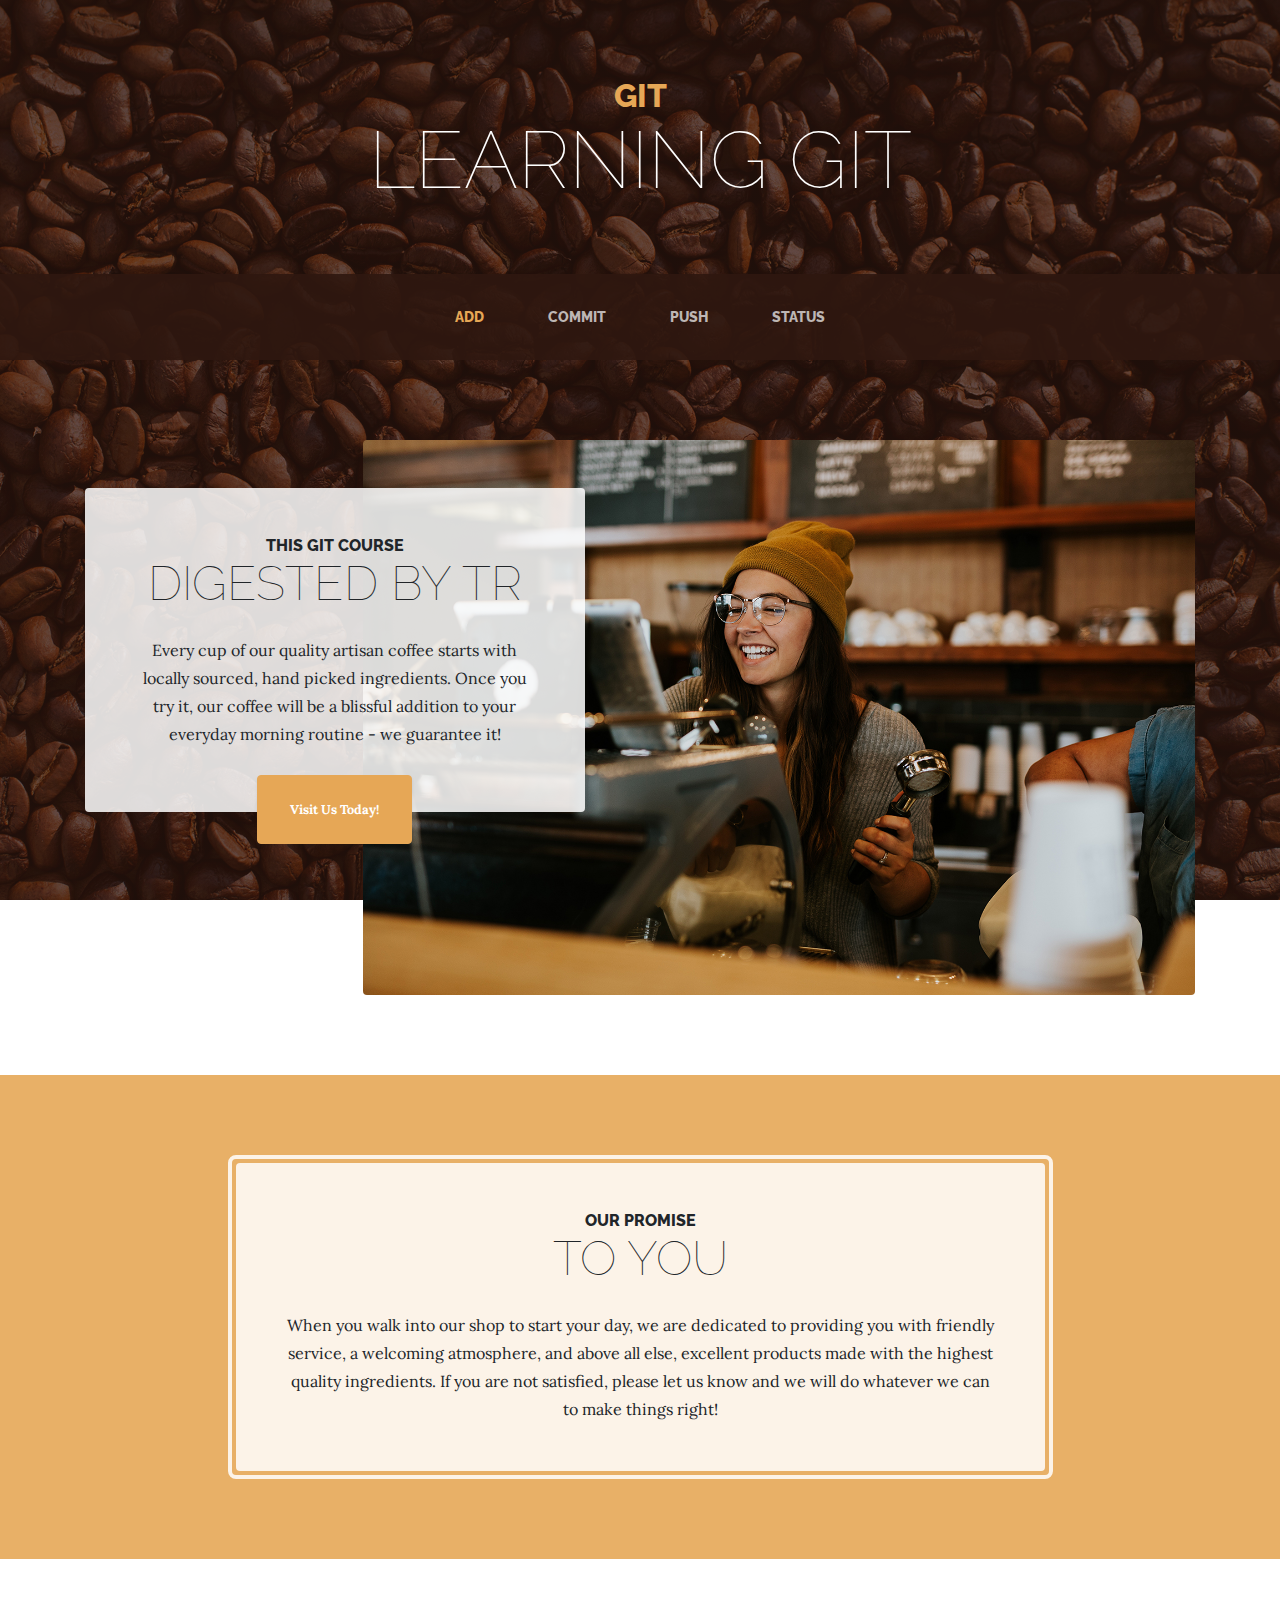
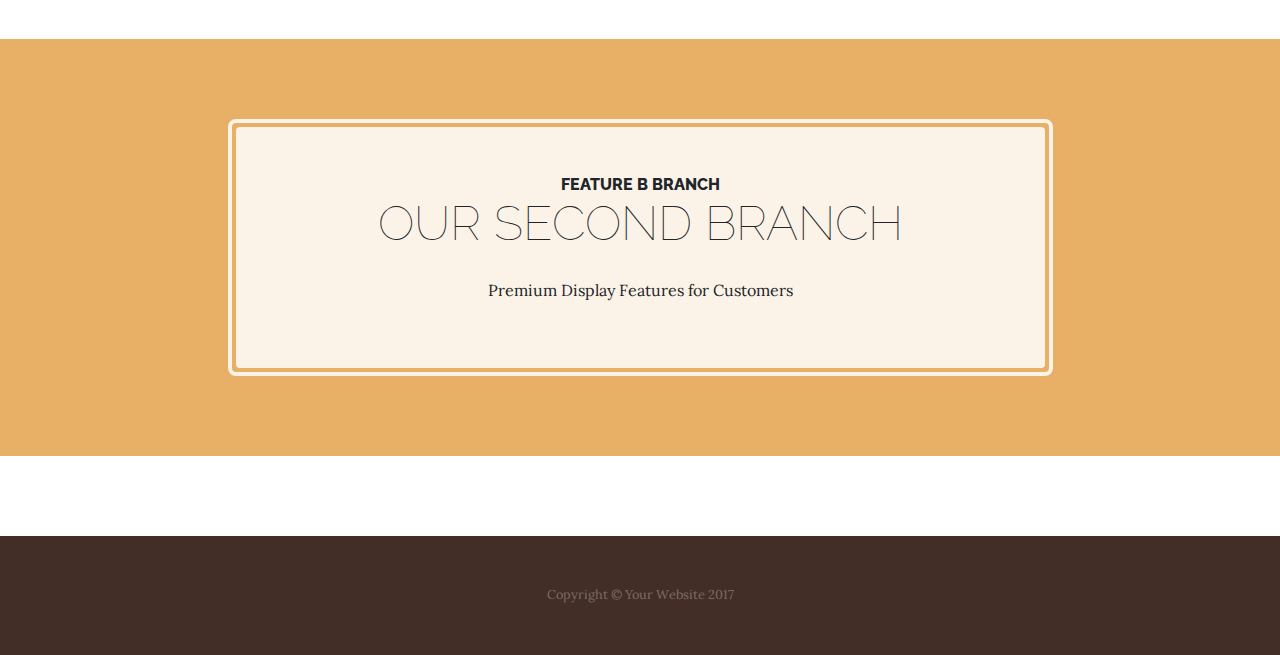
<file: index.html>
<!DOCTYPE html>
<html lang="en">

  <head>

    <meta charset="utf-8">
    <meta name="viewport" content="width=device-width, initial-scale=1, shrink-to-fit=no">
    <meta name="description" content="">
    <meta name="author" content="">

    <title>Git</title>

    <!-- Bootstrap core CSS -->
    <link href="vendor/bootstrap/css/bootstrap.min.css" rel="stylesheet">

    <!-- Custom fonts for this template -->
    <link href="https://fonts.googleapis.com/css?family=Raleway:100,100i,200,200i,300,300i,400,400i,500,500i,600,600i,700,700i,800,800i,900,900i" rel="stylesheet">
    <link href="https://fonts.googleapis.com/css?family=Lora:400,400i,700,700i" rel="stylesheet">

    <!-- Custom styles for this template -->
    <link href="css/business-casual.css" rel="stylesheet">

  </head>

  <body>

    <h1 class="site-heading text-center text-white d-none d-lg-block">
      <span class="site-heading-upper text-primary mb-3">Git</span>
      <span class="site-heading-lower">Learning Git</span>
    </h1>

    <!-- Navigation -->
    <nav class="navbar navbar-expand-lg navbar-dark py-lg-4" id="mainNav">
      <div class="container">
        <a class="navbar-brand text-uppercase text-expanded font-weight-bold d-lg-none" href="#">Learning Git</a>
        <button class="navbar-toggler" type="button" data-toggle="collapse" data-target="#navbarResponsive" aria-controls="navbarResponsive" aria-expanded="false" aria-label="Toggle navigation">
          <span class="navbar-toggler-icon"></span>
        </button>
        <div class="collapse navbar-collapse" id="navbarResponsive">
          <ul class="navbar-nav mx-auto">
            <li class="nav-item active px-lg-4">
              <a class="nav-link text-uppercase text-expanded" href="index.html">Add
                <span class="sr-only">(current)</span>
              </a>
            </li>
            <li class="nav-item px-lg-4">
              <a class="nav-link text-uppercase text-expanded" href="about.html">Commit</a>
            </li>
            <li class="nav-item px-lg-4">
              <a class="nav-link text-uppercase text-expanded" href="products.html">Push</a>
            </li>
            <li class="nav-item px-lg-4">
              <a class="nav-link text-uppercase text-expanded" href="store.html">Status</a>
            </li>
          </ul>
        </div>
      </div>
    </nav>

    <section class="page-section clearfix">
      <div class="container">
        <div class="intro">
          <img class="intro-img img-fluid mb-3 mb-lg-0 rounded" src="img/intro.jpg" alt="">
          <div class="intro-text left-0 text-center bg-faded p-5 rounded">
            <h2 class="section-heading mb-4">
              <span class="section-heading-upper">This Git Course</span>
              <span class="section-heading-lower">Digested by TR</span>
            </h2>
            <p class="mb-3">Every cup of our quality artisan coffee starts with locally sourced, hand picked ingredients. Once you try it, our coffee will be a blissful addition to your everyday morning routine - we guarantee it!
            </p>
            <div class="intro-button mx-auto">
              <a class="btn btn-primary btn-xl" href="#">Visit Us Today!</a>
            </div>
          </div>
        </div>
      </div>
    </section>

    <section class="page-section cta">
      <div class="container">
        <div class="row">
          <div class="col-xl-9 mx-auto">
            <div class="cta-inner text-center rounded">
              <h2 class="section-heading mb-4">
                <span class="section-heading-upper">Our Promise</span>
                <span class="section-heading-lower">To You</span>
              </h2>
              <p class="mb-0">When you walk into our shop to start your day, we are dedicated to providing you with friendly service, a welcoming atmosphere, and above all else, excellent products made with the highest quality ingredients. If you are not satisfied, please let us know and we will do whatever we can to make things right!</p>
            </div>
          </div>
        </div>
      </div>
    </section>

    <section class="page-section cta">
      <div class="container">
        <div class="row">
          <div class="col-xl-9 mx-auto">
            <div class="cta-inner text-center rounded">
              <h2 class="section-heading mb-4">
                <span class="section-heading-upper">Feature B Branch</span>
                <span class="section-heading-lower">Our Second Branch</span>
              </h2>
              <p>Premium Display Features for Customers</p>
            </div>
          </div>
        </div>
      </div>
    </section>

	  <footer class="footer text-faded text-center py-5">
      <div class="container">
        <p class="m-0 small">Copyright &copy; Your Website 2017</p>
      </div>
    </footer>

    <!-- Bootstrap core JavaScript -->
    <script src="vendor/jquery/jquery.min.js"></script>
    <script src="vendor/bootstrap/js/bootstrap.bundle.min.js"></script>

  </body>

</html>
</file>
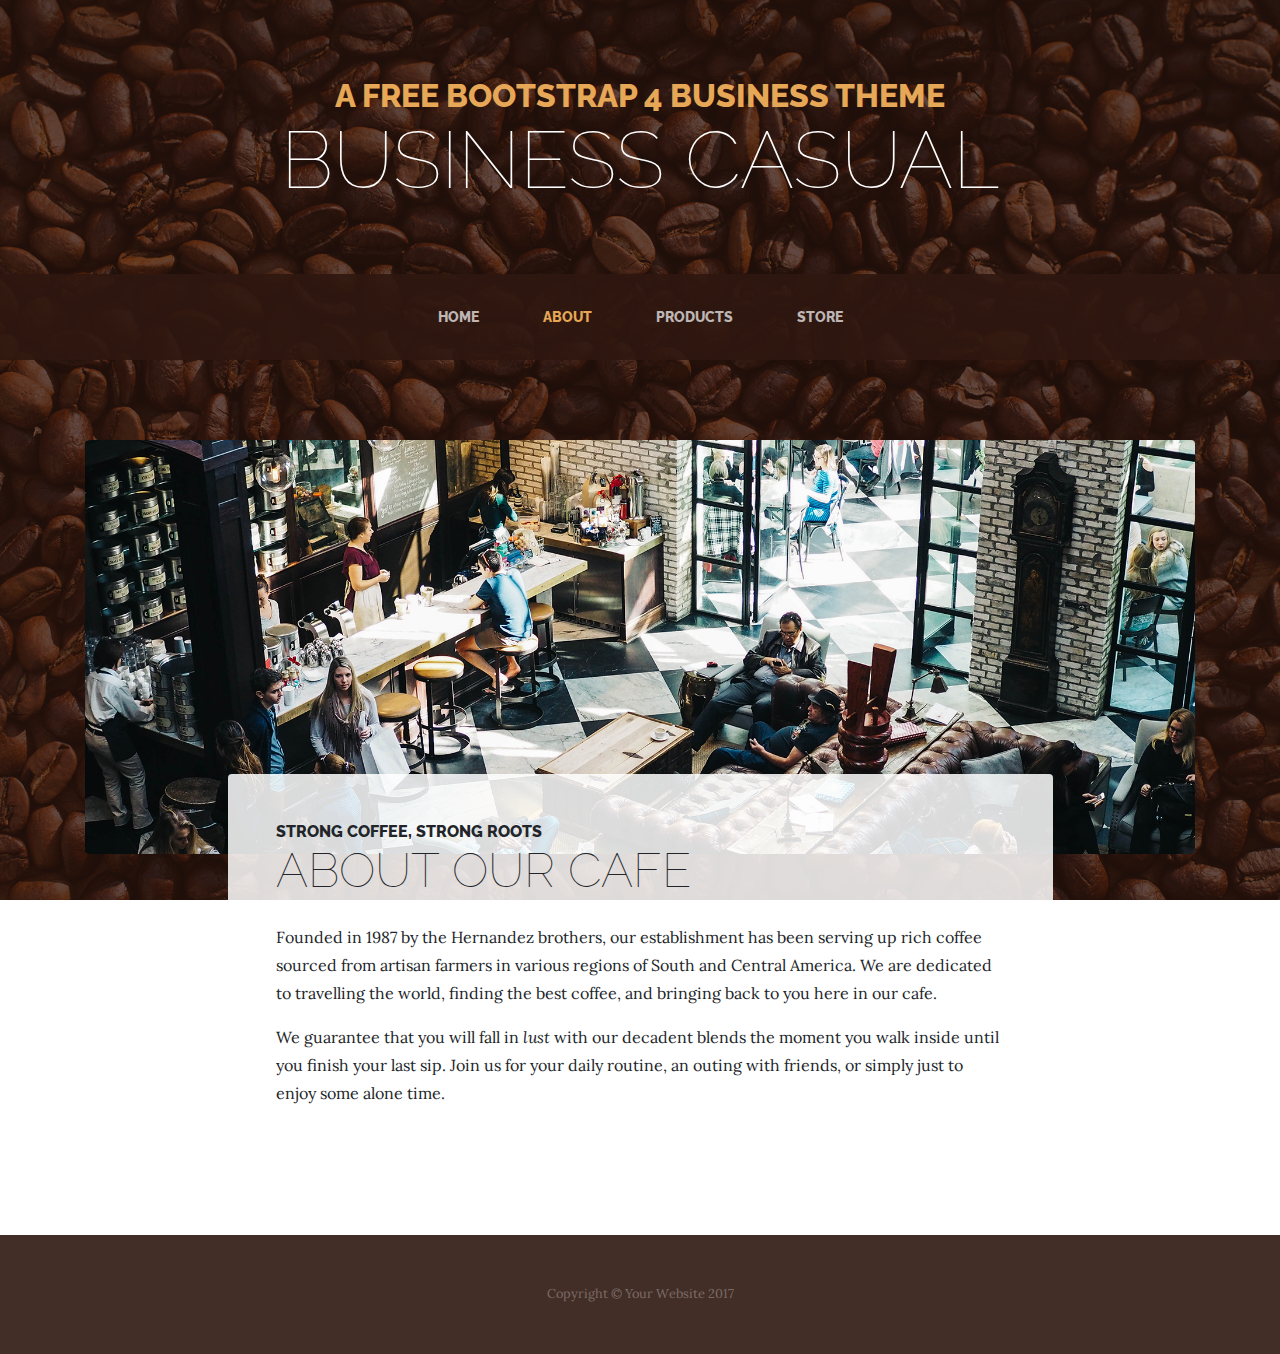
<file: about.html>
<!DOCTYPE html>
<html lang="en">

  <head>

    <meta charset="utf-8">
    <meta name="viewport" content="width=device-width, initial-scale=1, shrink-to-fit=no">
    <meta name="description" content="">
    <meta name="author" content="">

    <title>Business Casual - Start Bootstrap Theme</title>

    <!-- Bootstrap core CSS -->
    <link href="vendor/bootstrap/css/bootstrap.min.css" rel="stylesheet">

    <!-- Custom fonts for this template -->
    <link href="https://fonts.googleapis.com/css?family=Raleway:100,100i,200,200i,300,300i,400,400i,500,500i,600,600i,700,700i,800,800i,900,900i" rel="stylesheet">
    <link href="https://fonts.googleapis.com/css?family=Lora:400,400i,700,700i" rel="stylesheet">

    <!-- Custom styles for this template -->
    <link href="css/business-casual.min.css" rel="stylesheet">

  </head>

  <body>

    <h1 class="site-heading text-center text-white d-none d-lg-block">
      <span class="site-heading-upper text-primary mb-3">A Free Bootstrap 4 Business Theme</span>
      <span class="site-heading-lower">Business Casual</span>
    </h1>

    <!-- Navigation -->
    <nav class="navbar navbar-expand-lg navbar-dark py-lg-4" id="mainNav">
      <div class="container">
        <a class="navbar-brand text-uppercase text-expanded font-weight-bold d-lg-none" href="#">Start Bootstrap</a>
        <button class="navbar-toggler" type="button" data-toggle="collapse" data-target="#navbarResponsive" aria-controls="navbarResponsive" aria-expanded="false" aria-label="Toggle navigation">
          <span class="navbar-toggler-icon"></span>
        </button>
        <div class="collapse navbar-collapse" id="navbarResponsive">
          <ul class="navbar-nav mx-auto">
            <li class="nav-item px-lg-4">
              <a class="nav-link text-uppercase text-expanded" href="index.html">Home
                <span class="sr-only">(current)</span>
              </a>
            </li>
            <li class="nav-item active px-lg-4">
              <a class="nav-link text-uppercase text-expanded" href="about.html">About</a>
            </li>
            <li class="nav-item px-lg-4">
              <a class="nav-link text-uppercase text-expanded" href="products.html">Products</a>
            </li>
            <li class="nav-item px-lg-4">
              <a class="nav-link text-uppercase text-expanded" href="store.html">Store</a>
            </li>
          </ul>
        </div>
      </div>
    </nav>

    <section class="page-section about-heading">
      <div class="container">
        <img class="img-fluid rounded about-heading-img mb-3 mb-lg-0" src="img/about.jpg" alt="">
        <div class="about-heading-content">
          <div class="row">
            <div class="col-xl-9 col-lg-10 mx-auto">
              <div class="bg-faded rounded p-5">
                <h2 class="section-heading mb-4">
                  <span class="section-heading-upper">Strong Coffee, Strong Roots</span>
                  <span class="section-heading-lower">About Our Cafe</span>
                </h2>
                <p>Founded in 1987 by the Hernandez brothers, our establishment has been serving up rich coffee sourced from artisan farmers in various regions of South and Central America. We are dedicated to travelling the world, finding the best coffee, and bringing back to you here in our cafe.</p>
                <p class="mb-0">We guarantee that you will fall in <em>lust</em> with our decadent blends the moment you walk inside until you finish your last sip. Join us for your daily routine, an outing with friends, or simply just to enjoy some alone time.</p>
              </div>
            </div>
          </div>
        </div>
      </div>
    </section>

    <footer class="footer text-faded text-center py-5">
      <div class="container">
        <p class="m-0 small">Copyright &copy; Your Website 2017</p>
      </div>
    </footer>

    <!-- Bootstrap core JavaScript -->
    <script src="vendor/jquery/jquery.min.js"></script>
    <script src="vendor/bootstrap/js/bootstrap.bundle.min.js"></script>

  </body>

</html>
</file>
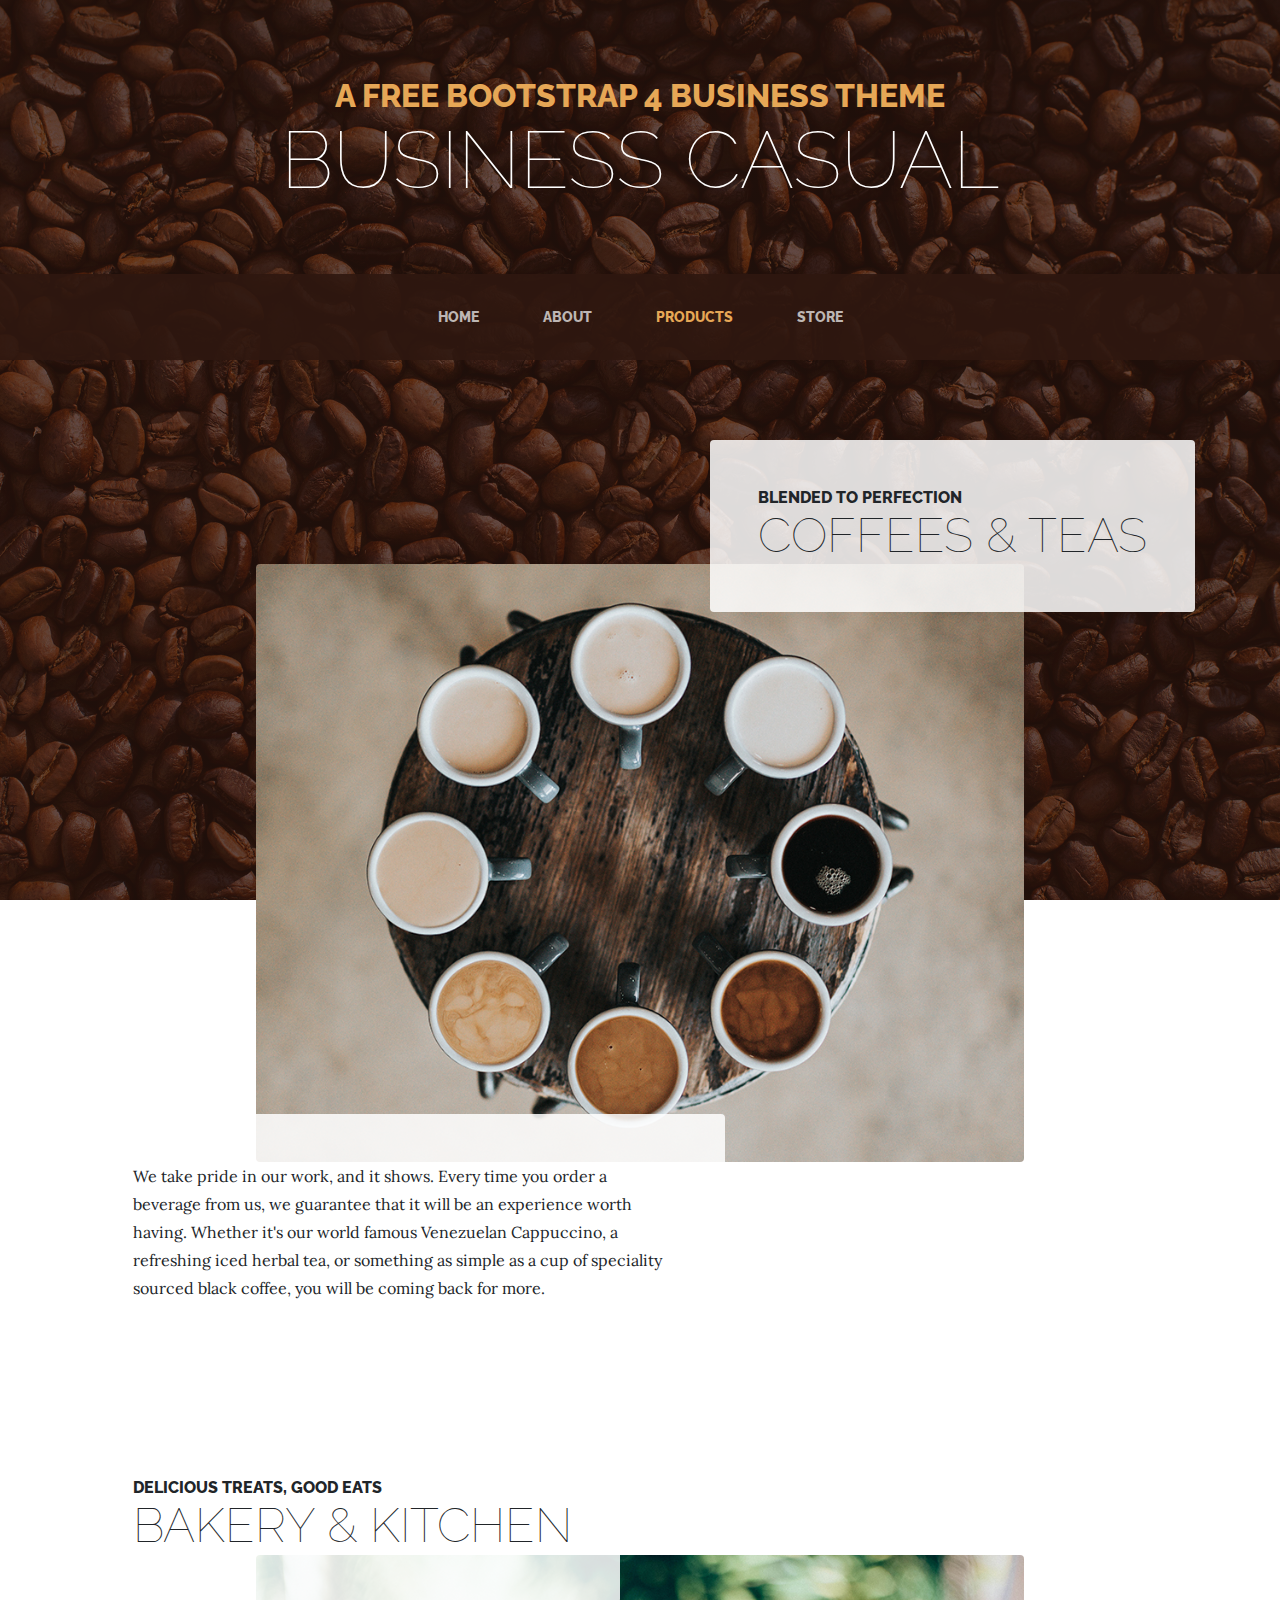
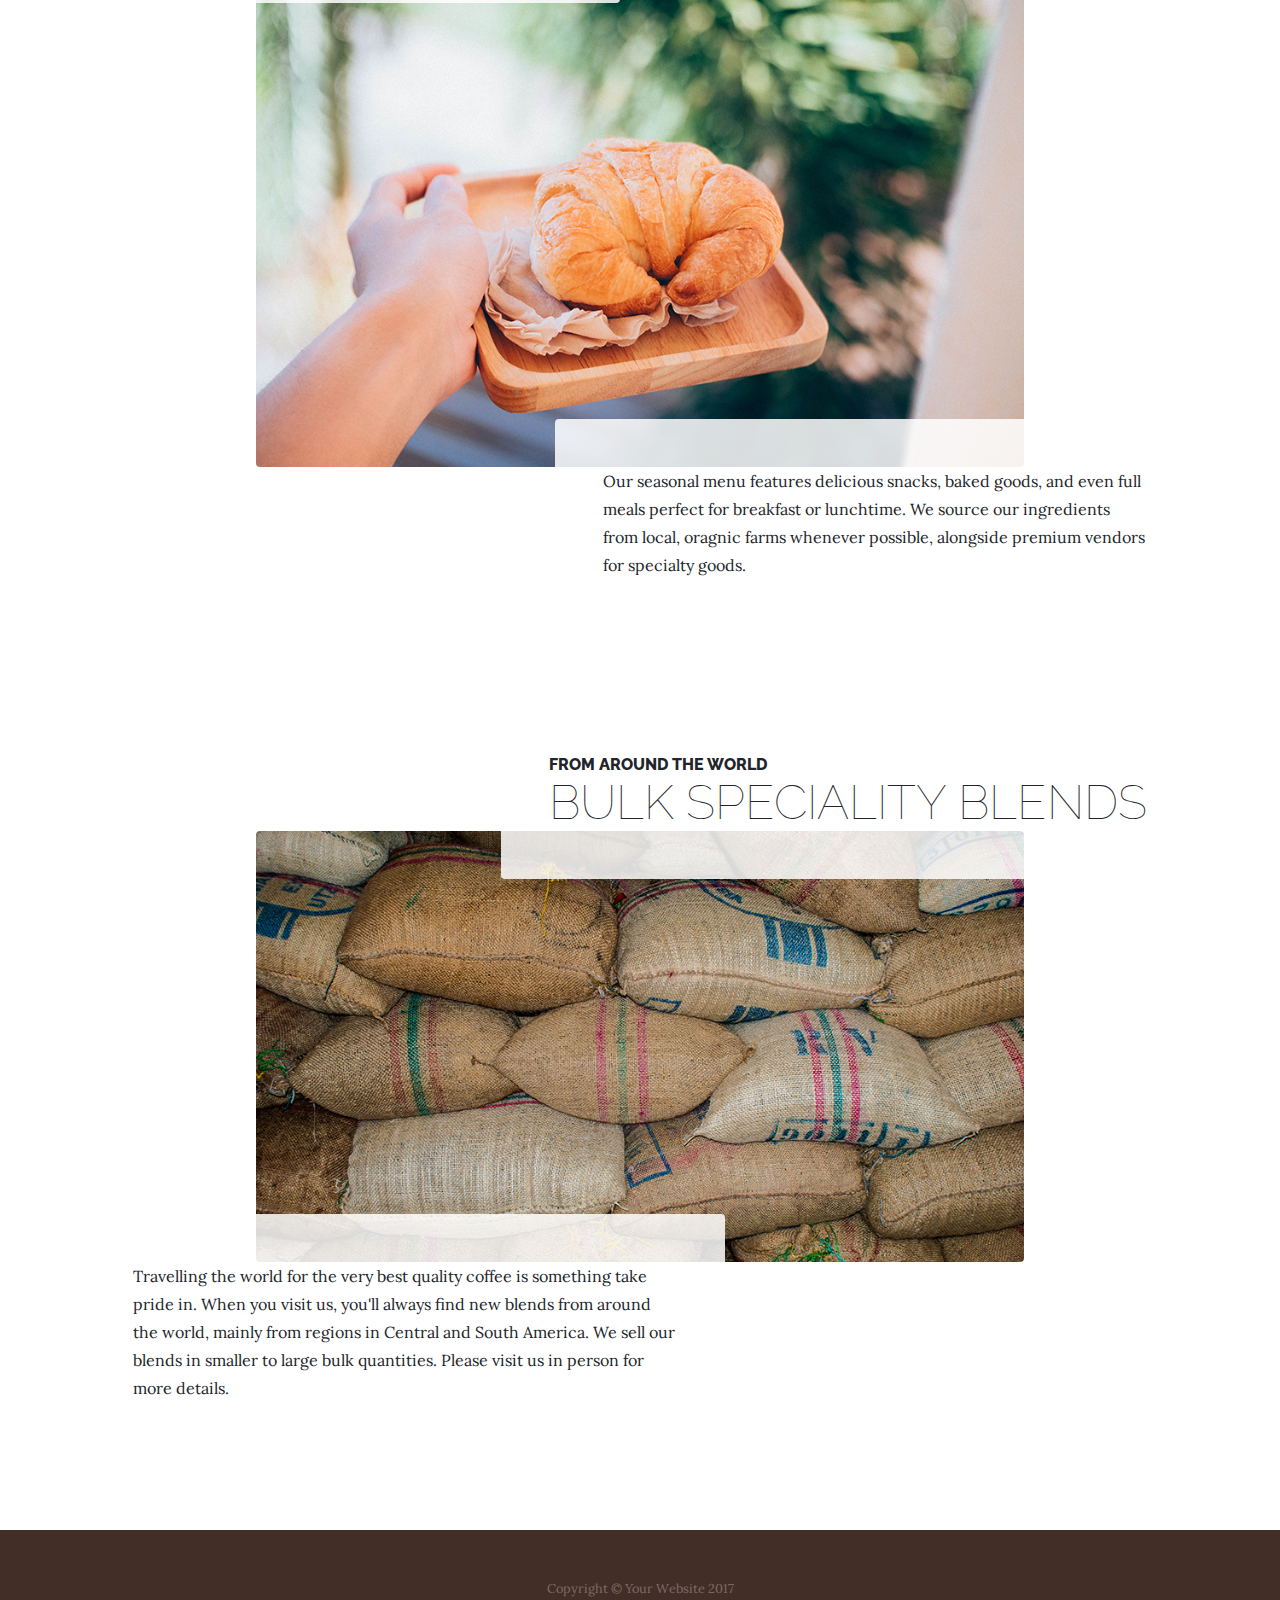
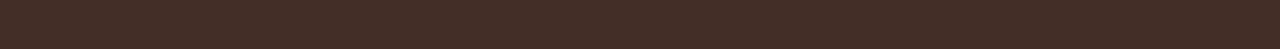
<file: products.html>
<!DOCTYPE html>
<html lang="en">

  <head>

    <meta charset="utf-8">
    <meta name="viewport" content="width=device-width, initial-scale=1, shrink-to-fit=no">
    <meta name="description" content="">
    <meta name="author" content="">

    <title>Business Casual - Start Bootstrap Theme</title>

    <!-- Bootstrap core CSS -->
    <link href="vendor/bootstrap/css/bootstrap.min.css" rel="stylesheet">

    <!-- Custom fonts for this template -->
    <link href="https://fonts.googleapis.com/css?family=Raleway:100,100i,200,200i,300,300i,400,400i,500,500i,600,600i,700,700i,800,800i,900,900i" rel="stylesheet">
    <link href="https://fonts.googleapis.com/css?family=Lora:400,400i,700,700i" rel="stylesheet">

    <!-- Custom styles for this template -->
    <link href="css/business-casual.min.css" rel="stylesheet">

  </head>

  <body>

    <h1 class="site-heading text-center text-white d-none d-lg-block">
      <span class="site-heading-upper text-primary mb-3">A Free Bootstrap 4 Business Theme</span>
      <span class="site-heading-lower">Business Casual</span>
    </h1>

    <!-- Navigation -->
    <nav class="navbar navbar-expand-lg navbar-dark py-lg-4" id="mainNav">
      <div class="container">
        <a class="navbar-brand text-uppercase text-expanded font-weight-bold d-lg-none" href="#">Start Bootstrap</a>
        <button class="navbar-toggler" type="button" data-toggle="collapse" data-target="#navbarResponsive" aria-controls="navbarResponsive" aria-expanded="false" aria-label="Toggle navigation">
          <span class="navbar-toggler-icon"></span>
        </button>
        <div class="collapse navbar-collapse" id="navbarResponsive">
          <ul class="navbar-nav mx-auto">
            <li class="nav-item px-lg-4">
              <a class="nav-link text-uppercase text-expanded" href="index.html">Home
                <span class="sr-only">(current)</span>
              </a>
            </li>
            <li class="nav-item px-lg-4">
              <a class="nav-link text-uppercase text-expanded" href="about.html">About</a>
            </li>
            <li class="nav-item active px-lg-4">
              <a class="nav-link text-uppercase text-expanded" href="products.html">Products</a>
            </li>
            <li class="nav-item px-lg-4">
              <a class="nav-link text-uppercase text-expanded" href="store.html">Store</a>
            </li>
          </ul>
        </div>
      </div>
    </nav>

    <section class="page-section">
      <div class="container">
        <div class="product-item">
          <div class="product-item-title d-flex">
            <div class="bg-faded p-5 d-flex ml-auto rounded">
              <h2 class="section-heading mb-0">
                <span class="section-heading-upper">Blended to Perfection</span>
                <span class="section-heading-lower">Coffees &amp; Teas</span>
              </h2>
            </div>
          </div>
          <img class="product-item-img mx-auto d-flex rounded img-fluid mb-3 mb-lg-0" src="img/products-01.jpg" alt="">
          <div class="product-item-description d-flex mr-auto">
            <div class="bg-faded p-5 rounded">
              <p class="mb-0">We take pride in our work, and it shows. Every time you order a beverage from us, we guarantee that it will be an experience worth having. Whether it's our world famous Venezuelan Cappuccino, a refreshing iced herbal tea, or something as simple as a cup of speciality sourced black coffee, you will be coming back for more.</p>
            </div>
          </div>
        </div>
      </div>
    </section>

    <section class="page-section">
      <div class="container">
        <div class="product-item">
          <div class="product-item-title d-flex">
            <div class="bg-faded p-5 d-flex mr-auto rounded">
              <h2 class="section-heading mb-0">
                <span class="section-heading-upper">Delicious Treats, Good Eats</span>
                <span class="section-heading-lower">Bakery &amp; Kitchen</span>
              </h2>
            </div>
          </div>
          <img class="product-item-img mx-auto d-flex rounded img-fluid mb-3 mb-lg-0" src="img/products-02.jpg" alt="">
          <div class="product-item-description d-flex ml-auto">
            <div class="bg-faded p-5 rounded">
              <p class="mb-0">Our seasonal menu features delicious snacks, baked goods, and even full meals perfect for breakfast or lunchtime. We source our ingredients from local, oragnic farms whenever possible, alongside premium vendors for specialty goods.</p>
            </div>
          </div>
        </div>
      </div>
    </section>

    <section class="page-section">
      <div class="container">
        <div class="product-item">
          <div class="product-item-title d-flex">
            <div class="bg-faded p-5 d-flex ml-auto rounded">
              <h2 class="section-heading mb-0">
                <span class="section-heading-upper">From Around the World</span>
                <span class="section-heading-lower">Bulk Speciality Blends</span>
              </h2>
            </div>
          </div>
          <img class="product-item-img mx-auto d-flex rounded img-fluid mb-3 mb-lg-0" src="img/products-03.jpg" alt="">
          <div class="product-item-description d-flex mr-auto">
            <div class="bg-faded p-5 rounded">
              <p class="mb-0">Travelling the world for the very best quality coffee is something take pride in. When you visit us, you'll always find new blends from around the world, mainly from regions in Central and South America. We sell our blends in smaller to large bulk quantities. Please visit us in person for more details.</p>
            </div>
          </div>
        </div>
      </div>
    </section>

    <footer class="footer text-faded text-center py-5">
      <div class="container">
        <p class="m-0 small">Copyright &copy; Your Website 2017</p>
      </div>
    </footer>

    <!-- Bootstrap core JavaScript -->
    <script src="vendor/jquery/jquery.min.js"></script>
    <script src="vendor/bootstrap/js/bootstrap.bundle.min.js"></script>

  </body>

</html>
</file>
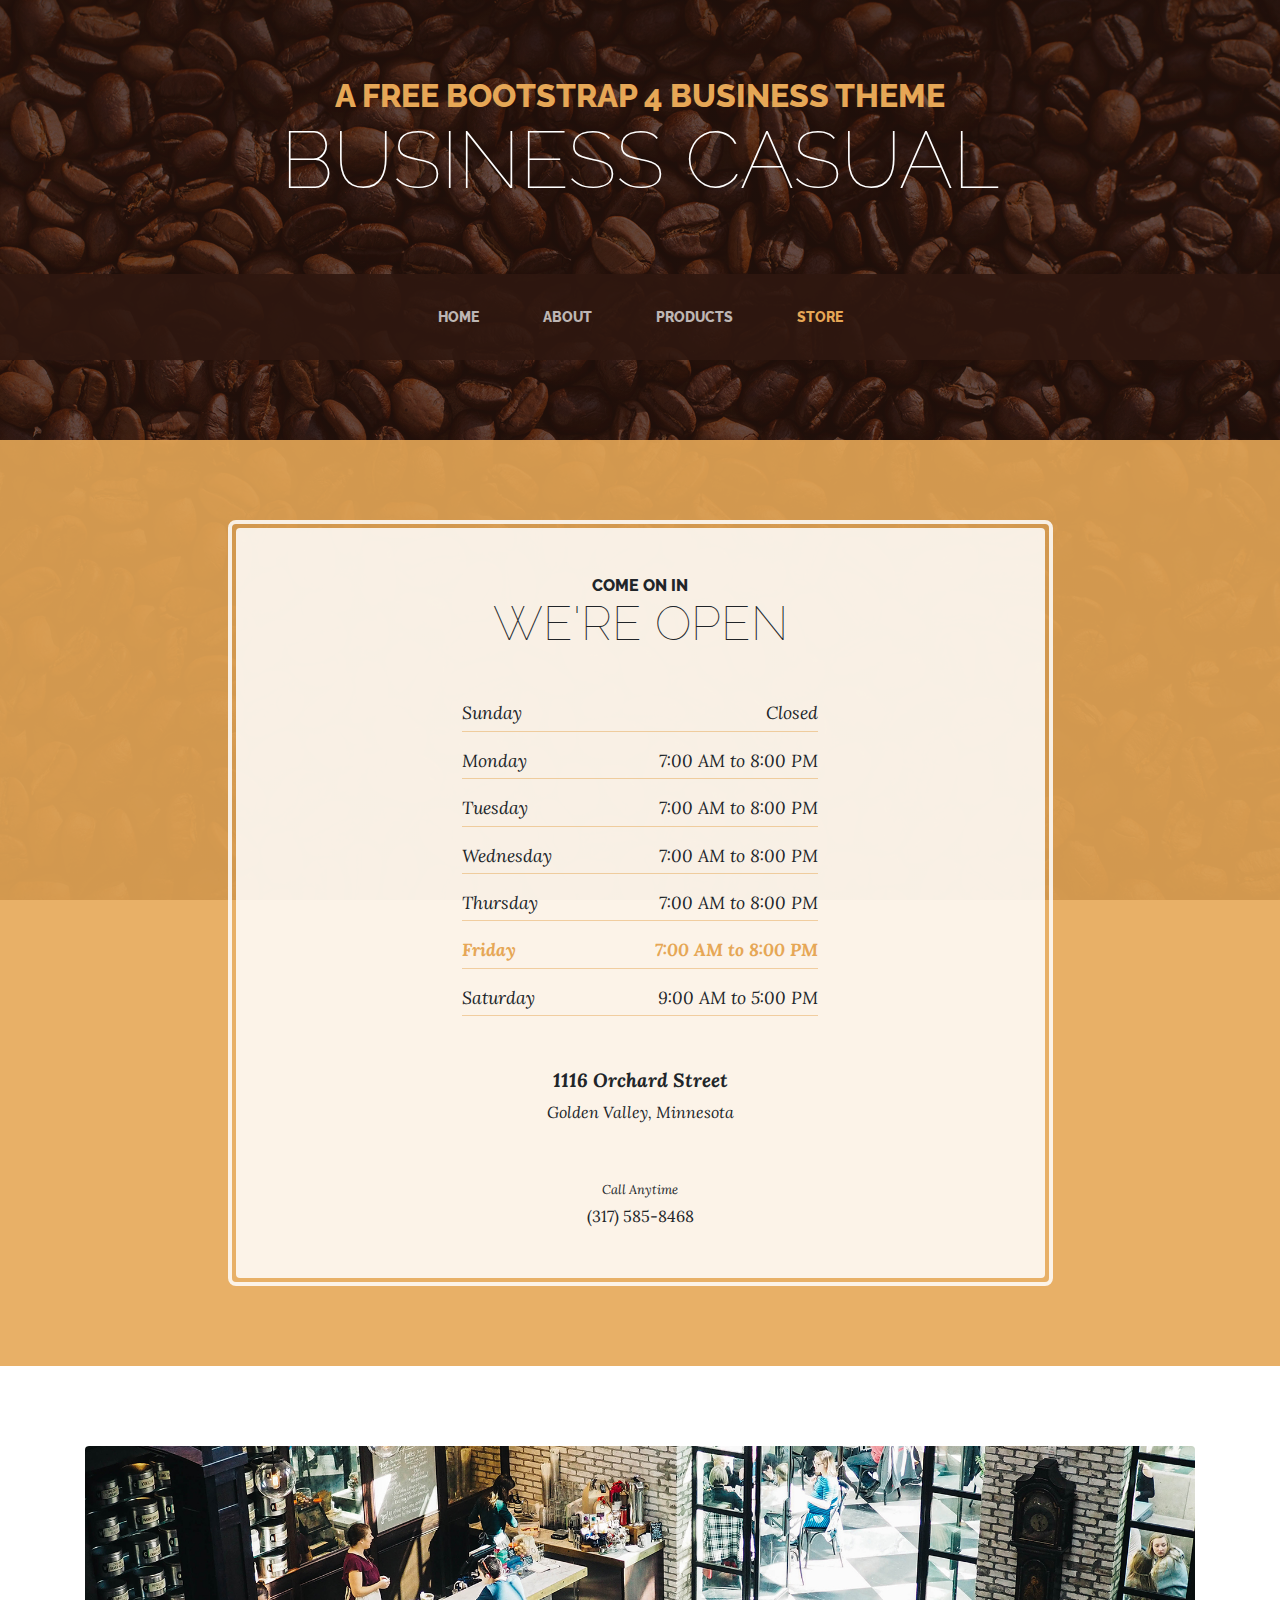
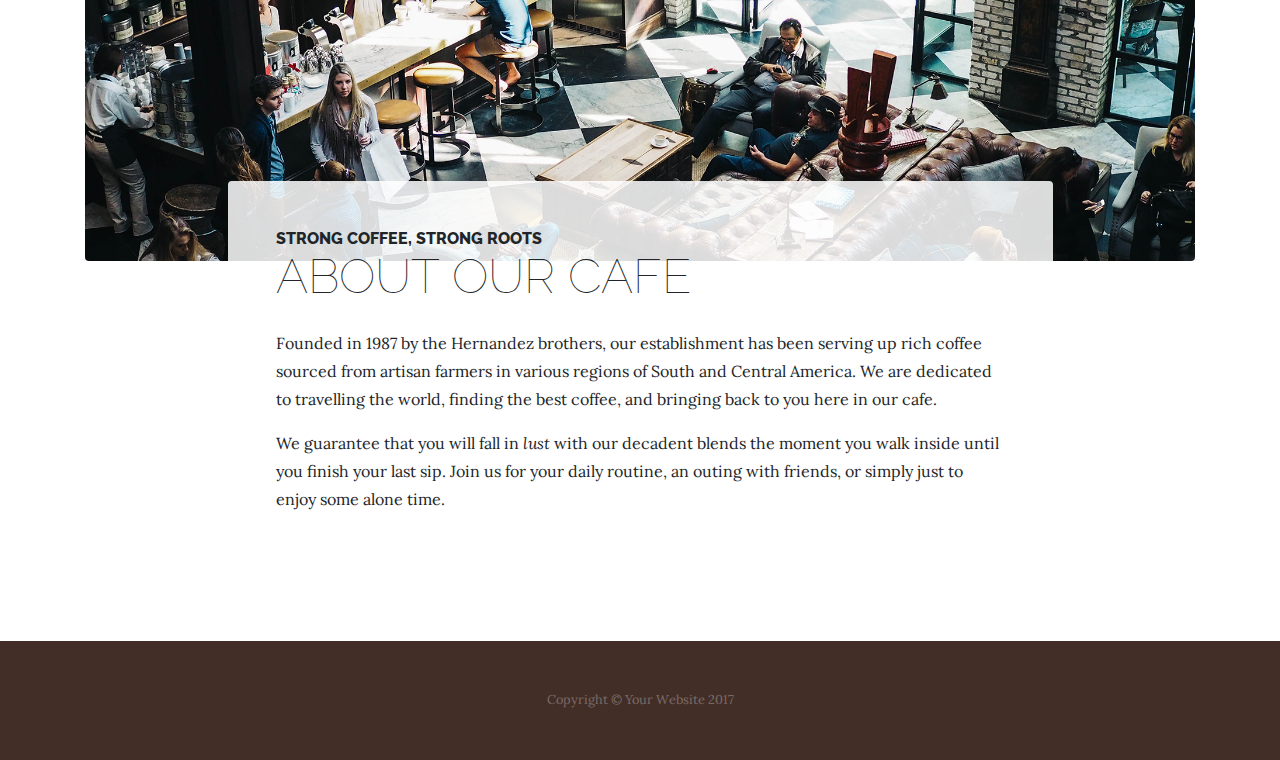
<file: store.html>
<!DOCTYPE html>
<html lang="en">

  <head>

    <meta charset="utf-8">
    <meta name="viewport" content="width=device-width, initial-scale=1, shrink-to-fit=no">
    <meta name="description" content="">
    <meta name="author" content="">

    <title>Business Casual - Start Bootstrap Theme</title>

    <!-- Bootstrap core CSS -->
    <link href="vendor/bootstrap/css/bootstrap.min.css" rel="stylesheet">

    <!-- Custom fonts for this template -->
    <link href="https://fonts.googleapis.com/css?family=Raleway:100,100i,200,200i,300,300i,400,400i,500,500i,600,600i,700,700i,800,800i,900,900i" rel="stylesheet">
    <link href="https://fonts.googleapis.com/css?family=Lora:400,400i,700,700i" rel="stylesheet">

    <!-- Custom styles for this template -->
    <link href="css/business-casual.min.css" rel="stylesheet">

  </head>

  <body>

    <h1 class="site-heading text-center text-white d-none d-lg-block">
      <span class="site-heading-upper text-primary mb-3">A Free Bootstrap 4 Business Theme</span>
      <span class="site-heading-lower">Business Casual</span>
    </h1>

    <!-- Navigation -->
    <nav class="navbar navbar-expand-lg navbar-dark py-lg-4" id="mainNav">
      <div class="container">
        <a class="navbar-brand text-uppercase text-expanded font-weight-bold d-lg-none" href="#">Start Bootstrap</a>
        <button class="navbar-toggler" type="button" data-toggle="collapse" data-target="#navbarResponsive" aria-controls="navbarResponsive" aria-expanded="false" aria-label="Toggle navigation">
          <span class="navbar-toggler-icon"></span>
        </button>
        <div class="collapse navbar-collapse" id="navbarResponsive">
          <ul class="navbar-nav mx-auto">
            <li class="nav-item px-lg-4">
              <a class="nav-link text-uppercase text-expanded" href="index.html">Home
                <span class="sr-only">(current)</span>
              </a>
            </li>
            <li class="nav-item px-lg-4">
              <a class="nav-link text-uppercase text-expanded" href="about.html">About</a>
            </li>
            <li class="nav-item px-lg-4">
              <a class="nav-link text-uppercase text-expanded" href="products.html">Products</a>
            </li>
            <li class="nav-item active px-lg-4">
              <a class="nav-link text-uppercase text-expanded" href="store.html">Store</a>
            </li>
          </ul>
        </div>
      </div>
    </nav>

    <section class="page-section cta">
      <div class="container">
        <div class="row">
          <div class="col-xl-9 mx-auto">
            <div class="cta-inner text-center rounded">
              <h2 class="section-heading mb-5">
                <span class="section-heading-upper">Come On In</span>
                <span class="section-heading-lower">We're Open</span>
              </h2>
              <ul class="list-unstyled list-hours mb-5 text-left mx-auto">
                <li class="list-unstyled-item list-hours-item d-flex">
                  Sunday
                  <span class="ml-auto">Closed</span>
                </li>
                <li class="list-unstyled-item list-hours-item d-flex">
                  Monday
                  <span class="ml-auto">7:00 AM to 8:00 PM</span>
                </li>
                <li class="list-unstyled-item list-hours-item d-flex">
                  Tuesday
                  <span class="ml-auto">7:00 AM to 8:00 PM</span>
                </li>
                <li class="list-unstyled-item list-hours-item d-flex">
                  Wednesday
                  <span class="ml-auto">7:00 AM to 8:00 PM</span>
                </li>
                <li class="list-unstyled-item list-hours-item d-flex">
                  Thursday
                  <span class="ml-auto">7:00 AM to 8:00 PM</span>
                </li>
                <li class="list-unstyled-item list-hours-item d-flex">
                  Friday
                  <span class="ml-auto">7:00 AM to 8:00 PM</span>
                </li>
                <li class="list-unstyled-item list-hours-item d-flex">
                  Saturday
                  <span class="ml-auto">9:00 AM to 5:00 PM</span>
                </li>
              </ul>
              <p class="address mb-5">
                <em>
                  <strong>1116 Orchard Street</strong>
                  <br>
                  Golden Valley, Minnesota
                </em>
              </p>
              <p class="mb-0">
                <small>
                  <em>Call Anytime</em>
                </small>
                <br>
                (317) 585-8468
              </p>
            </div>
          </div>
        </div>
      </div>
    </section>

    <section class="page-section about-heading">
      <div class="container">
        <img class="img-fluid rounded about-heading-img mb-3 mb-lg-0" src="img/about.jpg" alt="">
        <div class="about-heading-content">
          <div class="row">
            <div class="col-xl-9 col-lg-10 mx-auto">
              <div class="bg-faded rounded p-5">
                <h2 class="section-heading mb-4">
                  <span class="section-heading-upper">Strong Coffee, Strong Roots</span>
                  <span class="section-heading-lower">About Our Cafe</span>
                </h2>
                <p>Founded in 1987 by the Hernandez brothers, our establishment has been serving up rich coffee sourced from artisan farmers in various regions of South and Central America. We are dedicated to travelling the world, finding the best coffee, and bringing back to you here in our cafe.</p>
                <p class="mb-0">We guarantee that you will fall in
                  <em>lust</em>
                  with our decadent blends the moment you walk inside until you finish your last sip. Join us for your daily routine, an outing with friends, or simply just to enjoy some alone time.</p>
              </div>
            </div>
          </div>
        </div>
      </div>
    </section>

    <footer class="footer text-faded text-center py-5">
      <div class="container">
        <p class="m-0 small">Copyright &copy; Your Website 2017</p>
      </div>
    </footer>

    <!-- Bootstrap core JavaScript -->
    <script src="vendor/jquery/jquery.min.js"></script>
    <script src="vendor/bootstrap/js/bootstrap.bundle.min.js"></script>

  </body>

  <!-- Script to highlight the active date in the hours list -->
  <script>
    $('.list-hours li').eq(new Date().getDay()).addClass('today');
  </script>

</html>
</file>
<file: css/business-casual.css>
body {
  font-family: 'Lora';
  background: linear-gradient(rgba(47, 23, 15, 0.65), rgba(47, 23, 15, 0.65)), url("../img/bg.jpg");
  background-attachment: fixed;
  background-position: center;
  background-size: cover;
}

h1,
h2,
h3,
h4,
h5,
h6 {
  font-family: 'Raleway';
}

p {
  line-height: 1.75;
}

.text-faded {
  color: rgba(255, 255, 255, 0.3);
}

.site-heading {
  margin-top: 5rem;
  margin-bottom: 5rem;
  text-transform: uppercase;
  line-height: 1;
  font-family: 'Raleway';
}

.site-heading .site-heading-upper {
  display: block;
  font-size: 2rem;
  font-weight: 800;
}

.site-heading .site-heading-lower {
  font-size: 5rem;
  font-weight: 100;
  line-height: 4rem;
}

.page-section {
  margin-top: 5rem;
  margin-bottom: 5rem;
}

.section-heading {
  text-transform: uppercase;
}

.section-heading .section-heading-upper {
  display: block;
  font-size: 1rem;
  font-weight: 800;
}

.section-heading .section-heading-lower {
  display: block;
  font-size: 3rem;
  font-weight: 100;
}

.bg-faded {
  background-color: rgba(255, 255, 255, 0.85);
}

#mainNav {
  background-color: rgba(47, 23, 15, 0.9);
  font-family: 'Raleway';
}

#mainNav .navbar-brand {
  color: #e6a756;
}

#mainNav .navbar-nav .nav-item .nav-link {
  color: rgba(255, 255, 255, 0.7);
  font-weight: 800;
}

#mainNav .navbar-nav .nav-item.active .nav-link {
  color: #e6a756;
}

@media (min-width: 992px) {
  #mainNav .navbar-nav .nav-item .nav-link {
    font-size: 0.9rem;
  }
  #mainNav .navbar-nav .nav-item .nav-link:hover {
    color: rgba(255, 255, 255, 0.4);
  }
  #mainNav .navbar-nav .nav-item.active .nav-link:hover {
    color: #e6a756;
  }
}

.btn-xl {
  font-weight: 700;
  font-size: 0.8rem;
  padding-top: 1.5rem;
  padding-bottom: 1.5rem;
  padding-left: 2rem;
  padding-right: 2rem;
}

.intro {
  position: relative;
}

@media (min-width: 992px) {
  .intro .intro-img {
    width: 75%;
    float: right;
  }
  .intro .intro-text {
    left: 0;
    width: 60%;
    margin-top: 3rem;
    position: absolute;
  }
  .intro .intro-text .intro-button {
    width: 100%;
    left: 0;
    position: absolute;
    bottom: -2rem;
  }
}

@media (min-width: 1200px) {
  .intro .intro-text {
    width: 45%;
  }
}

.cta {
  padding-top: 5rem;
  padding-bottom: 5rem;
  background-color: rgba(230, 167, 86, 0.9);
}

.cta .cta-inner {
  position: relative;
  padding: 3rem;
  margin: 0.5rem;
  background-color: rgba(255, 255, 255, 0.85);
}

.cta .cta-inner:before {
  border-radius: 0.5rem;
  content: '';
  position: absolute;
  top: -0.5rem;
  bottom: -0.5rem;
  left: -0.5rem;
  right: -0.5rem;
  border: 0.25rem solid rgba(255, 255, 255, 0.85);
}

@media (min-width: 992px) {
  .about-heading .about-heading-img {
    position: relative;
    z-index: 0;
  }
  .about-heading .about-heading-content {
    margin-top: -5rem;
    position: relative;
    z-index: 1;
  }
}

@media (min-width: 992px) {
  .product-item .product-item-title {
    position: relative;
    z-index: 1;
    margin-bottom: -3rem;
  }
  .product-item .product-item-img {
    position: relative;
    z-index: 0;
    max-width: 60vw;
  }
  .product-item .product-item-description {
    position: relative;
    z-index: 1;
    margin-top: -3rem;
    max-width: 50vw;
  }
}

.list-hours {
  font-size: 0.9rem;
}

.list-hours .list-hours-item {
  border-bottom: 1px solid rgba(230, 167, 86, 0.5);
  padding-bottom: .25rem;
  margin-bottom: 1rem;
  font-style: italic;
}

.list-hours .list-hours-item.today {
  font-weight: bold;
  color: #e6a756;
}

@media (min-width: 992px) {
  .list-hours {
    width: 50%;
    font-size: 1.1rem;
  }
}

.address strong {
  font-size: 1.2rem;
}

.footer {
  background-color: rgba(47, 23, 15, 0.9);
}

.text-primary {
  color: #e6a756 !important;
}

.bg-primary {
  background-color: #e6a756 !important;
}

.btn {
  box-shadow: 0px 3px 3px 0px rgba(33, 37, 41, 0.1);
}

.btn-primary {
  background-color: #e6a756;
  border-color: #e6a756;
}

.btn-primary:hover, .btn-primary:focus, .btn-primary:active {
  background-color: #df902a;
  border-color: #df902a;
}

.font-weight-light {
  font-weight: 100 !important;
}

#mainNav .navbar-brand {
	color: #fab11c;
}
</file>
<file: css/business-casual.min.css>
body{font-family:Lora;background:linear-gradient(rgba(47,23,15,.65),rgba(47,23,15,.65)),url(../img/bg.jpg);background-attachment:fixed;background-position:center;background-size:cover}h1,h2,h3,h4,h5,h6{font-family:Raleway}p{line-height:1.75}.text-faded{color:rgba(255,255,255,.3)}.site-heading{margin-top:5rem;margin-bottom:5rem;text-transform:uppercase;line-height:1;font-family:Raleway}.site-heading .site-heading-upper{display:block;font-size:2rem;font-weight:800}.site-heading .site-heading-lower{font-size:5rem;font-weight:100;line-height:4rem}.page-section{margin-top:5rem;margin-bottom:5rem}.section-heading{text-transform:uppercase}.section-heading .section-heading-upper{display:block;font-size:1rem;font-weight:800}.section-heading .section-heading-lower{display:block;font-size:3rem;font-weight:100}.bg-faded{background-color:rgba(255,255,255,.85)}#mainNav{background-color:rgba(47,23,15,.9);font-family:Raleway}#mainNav .navbar-brand{color:#e6a756}#mainNav .navbar-nav .nav-item .nav-link{color:rgba(255,255,255,.7);font-weight:800}#mainNav .navbar-nav .nav-item.active .nav-link{color:#e6a756}@media (min-width:992px){#mainNav .navbar-nav .nav-item .nav-link{font-size:.9rem}#mainNav .navbar-nav .nav-item .nav-link:hover{color:rgba(255,255,255,.4)}#mainNav .navbar-nav .nav-item.active .nav-link:hover{color:#e6a756}}.btn-xl{font-weight:700;font-size:.8rem;padding-top:1.5rem;padding-bottom:1.5rem;padding-left:2rem;padding-right:2rem}.intro{position:relative}@media (min-width:992px){.intro .intro-img{width:75%;float:right}.intro .intro-text{left:0;width:60%;margin-top:3rem;position:absolute}.intro .intro-text .intro-button{width:100%;left:0;position:absolute;bottom:-2rem}}@media (min-width:1200px){.intro .intro-text{width:45%}}.cta{padding-top:5rem;padding-bottom:5rem;background-color:rgba(230,167,86,.9)}.cta .cta-inner{position:relative;padding:3rem;margin:.5rem;background-color:rgba(255,255,255,.85)}.cta .cta-inner:before{border-radius:.5rem;content:'';position:absolute;top:-.5rem;bottom:-.5rem;left:-.5rem;right:-.5rem;border:.25rem solid rgba(255,255,255,.85)}@media (min-width:992px){.about-heading .about-heading-img{position:relative;z-index:0}.about-heading .about-heading-content{margin-top:-5rem;position:relative;z-index:1}}@media (min-width:992px){.product-item .product-item-title{position:relative;z-index:1;margin-bottom:-3rem}.product-item .product-item-img{position:relative;z-index:0;max-width:60vw}.product-item .product-item-description{position:relative;z-index:1;margin-top:-3rem;max-width:50vw}}.list-hours{font-size:.9rem}.list-hours .list-hours-item{border-bottom:1px solid rgba(230,167,86,.5);padding-bottom:.25rem;margin-bottom:1rem;font-style:italic}.list-hours .list-hours-item.today{font-weight:700;color:#e6a756}@media (min-width:992px){.list-hours{width:50%;font-size:1.1rem}}.address strong{font-size:1.2rem}.footer{background-color:rgba(47,23,15,.9)}.text-primary{color:#e6a756!important}.bg-primary{background-color:#e6a756!important}.btn{box-shadow:0 3px 3px 0 rgba(33,37,41,.1)}.btn-primary{background-color:#e6a756;border-color:#e6a756}.btn-primary:active,.btn-primary:focus,.btn-primary:hover{background-color:#df902a;border-color:#df902a}.font-weight-light{font-weight:100!important}
</file>
